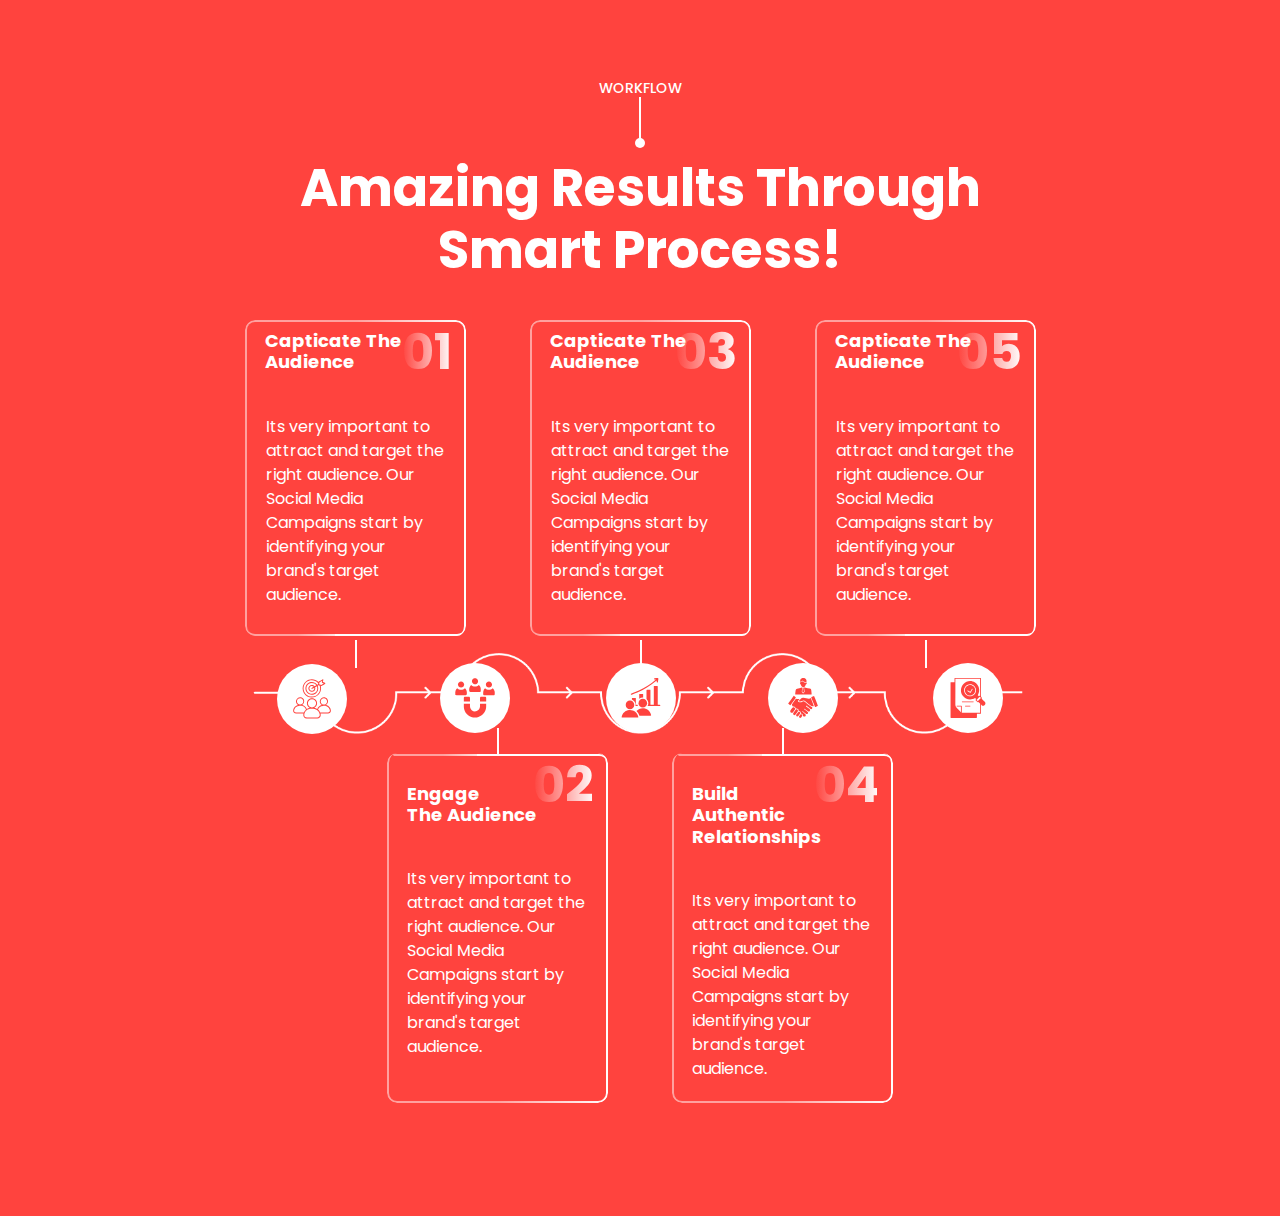
<file: index.html>
<!DOCTYPE html>
<html lang="en">
  <head>
    <!-- Bootstrap CSS v5.2.1 -->
    <link rel="stylesheet" href="assets/css/bootstrap.min.css" />
    <link
      rel="stylesheet"
      href="https://cdnjs.cloudflare.com/ajax/libs/font-awesome/6.5.2/css/all.min.css"
      integrity="sha512-SnH5WK+bZxgPHs44uWIX+LLJAJ9/2PkPKZ5QiAj6Ta86w+fsb2TkcmfRyVX3pBnMFcV7oQPJkl9QevSCWr3W6A=="
      crossorigin="anonymous"
      referrerpolicy="no-referrer"
    />
    <link rel="stylesheet" href="assets/css/owl.carousel.min.css" />
    <link rel="stylesheet" type="text/css" href="assets/css/style.css" />
    <link rel="stylesheet" type="text/css" href="assets/css/responsive.css" />
    <meta charset="UTF-8" />
    <meta name="viewport" content="width=device-width, initial-scale=1.0" />
    <title>workflow</title>
  </head>
  <body>
    <section class="workflow-section">
      <div class="container">
        <div class="row text-center">
          <div class="col-lg-12">
            <div class="workflowcontent">
              <h3 class="subheading">WORKFLOW</h3>
              <h1 class="title">
                Amazing Results Through<br /> 
                Smart Process!
              </h1>
            </div>
          </div> 
        </div>
        <div class="row justify-content-center">
          <div class="col-lg-3 col-md-6 col-12">
            <div class="workflowcolumn">
              <div class="workflow-card">
                <div class="workflowinner-card">
                  <div class="workflow-header1">
                    <div class="workflow-title">
                      <h3>
                        Capticate The <br />
                        Audience
                      </h3>
                    </div>
                    <div class="workflowheader-number1"><p>01</p></div>
                  </div>
                  <div class="workflow-paragraphlist">
                    <p>
                      Its very important to attract and target the right
                      audience. Our Social Media Campaigns start by identifying
                      your brand's target audience.
                    </p>
                  </div>
                </div>
              </div>
            </div>
          </div>
          <div class="col-lg-3 col-md-6 col-12">
            <div class="workflowcolumn">
              <div class="workflow-card">
                <div class="workflowinner-card">
                  <div class="workflow-header1">
                    <div class="workflow-title">
                      <h3>
                        Capticate The <br />
                        Audience
                      </h3>
                    </div>
                    <div class="workflowheader-number1"><p>03</p></div>
                  </div>
                  <div class="workflow-paragraphlist">
                    <p>
                      Its very important to attract and target the right
                      audience. Our Social Media Campaigns start by identifying
                      your brand's target audience.
                    </p>
                  </div>
                </div>
              </div>
            </div>
          </div>
          <div class="col-lg-3 col-md-6 col-12">
            <div class="workflowcolumn">
              <div class="workflow-card">
                <div class="workflowinner-card">
                  <div class="workflow-header1">
                    <div class="workflow-title">
                      <h3>
                        Capticate The <br />
                        Audience
                      </h3>
                    </div>
                    <div class="workflowheader-number1"><p>05</p></div>
                  </div>
                  <div class="workflow-paragraphlist">
                    <p>
                      Its very important to attract and target the right
                      audience. Our Social Media Campaigns start by identifying
                      your brand's target audience.
                    </p>
                  </div>
                </div>
              </div>
            </div>
          </div>
        </div>

        <div class="row row justify-content-center">
          <div class="workimg-wrapper">
            <div class="workimg-centerdiv">
              <div class="workimg-div">
                <img
                  src="assets/images/workflow/icon1.svg"
                  class="img-fluid wfsmall"
                  alt=""
                />
              </div>
              <div class="workimg-div">
                <img
                  src="assets/images/workflow/icon2.svg"
                  class="img-fluid wfsmall"
                  alt=""
                />
              </div>
              <div class="workimg-div">
                <img
                  src="assets/images/workflow/icon3.svg"
                  class="img-fluid wfsmall"
                  alt=""
                />
              </div>
              <div class="workimg-div">
                <img
                  src="assets/images/workflow/icon4.svg"
                  class="img-fluid wfsmall"
                  alt=""
                />
              </div>
              <div class="workimg-div">
                <img
                  src="assets/images/workflow/icon5.svg"
                  class="img-fluid wfsmall"
                  alt=""
                />
              </div>
            </div>
          </div>
        </div>

        <div class="row justify-content-center">
          <div class="col-lg-3 col-md-6 col-12">
            <div class="workflowcolumn1">
              <div class="workflow-card1">
                <div class="workflowinner-card1">
                  <div class="workflow-header2">
                    <div class="workflow-title1">
                      <h3>
                        Engage <br />
                        The Audience
                      </h3>
                    </div>
                    <div class="workflowheader-number2"><p>02</p></div>
                    <div class="workflow-paragraphlist1">
                      <p>
                        Its very important to attract and target the right
                        audience. Our Social Media Campaigns start by
                        identifying your brand's target audience.
                      </p>
                    </div>
                  </div>
                </div>
              </div>
            </div>
          </div>
          <div class="col-lg-3 col-md-6 col-12">
            <div class="workflowcolumn1">
              <div class="workflow-card1">
                <div class="workflowinner-card1">
                  <div class="workflow-header2">
                    <div class="workflow-title1">
                      <h3>
                        Build <br />
                        Authentic Relationships
                      </h3>
                    </div>
                    <div class="workflowheader-number2"><p>04</p></div>
                    <div class="workflow-paragraphlist1">
                      <p>
                        Its very important to attract and target the right
                        audience. Our Social Media Campaigns start by
                        identifying your brand's target audience.
                      </p>
                    </div>
                  </div>
                </div>
              </div>
            </div>
          </div>
        </div>
      </div>
    </section>
  </body>
</html>
</file>
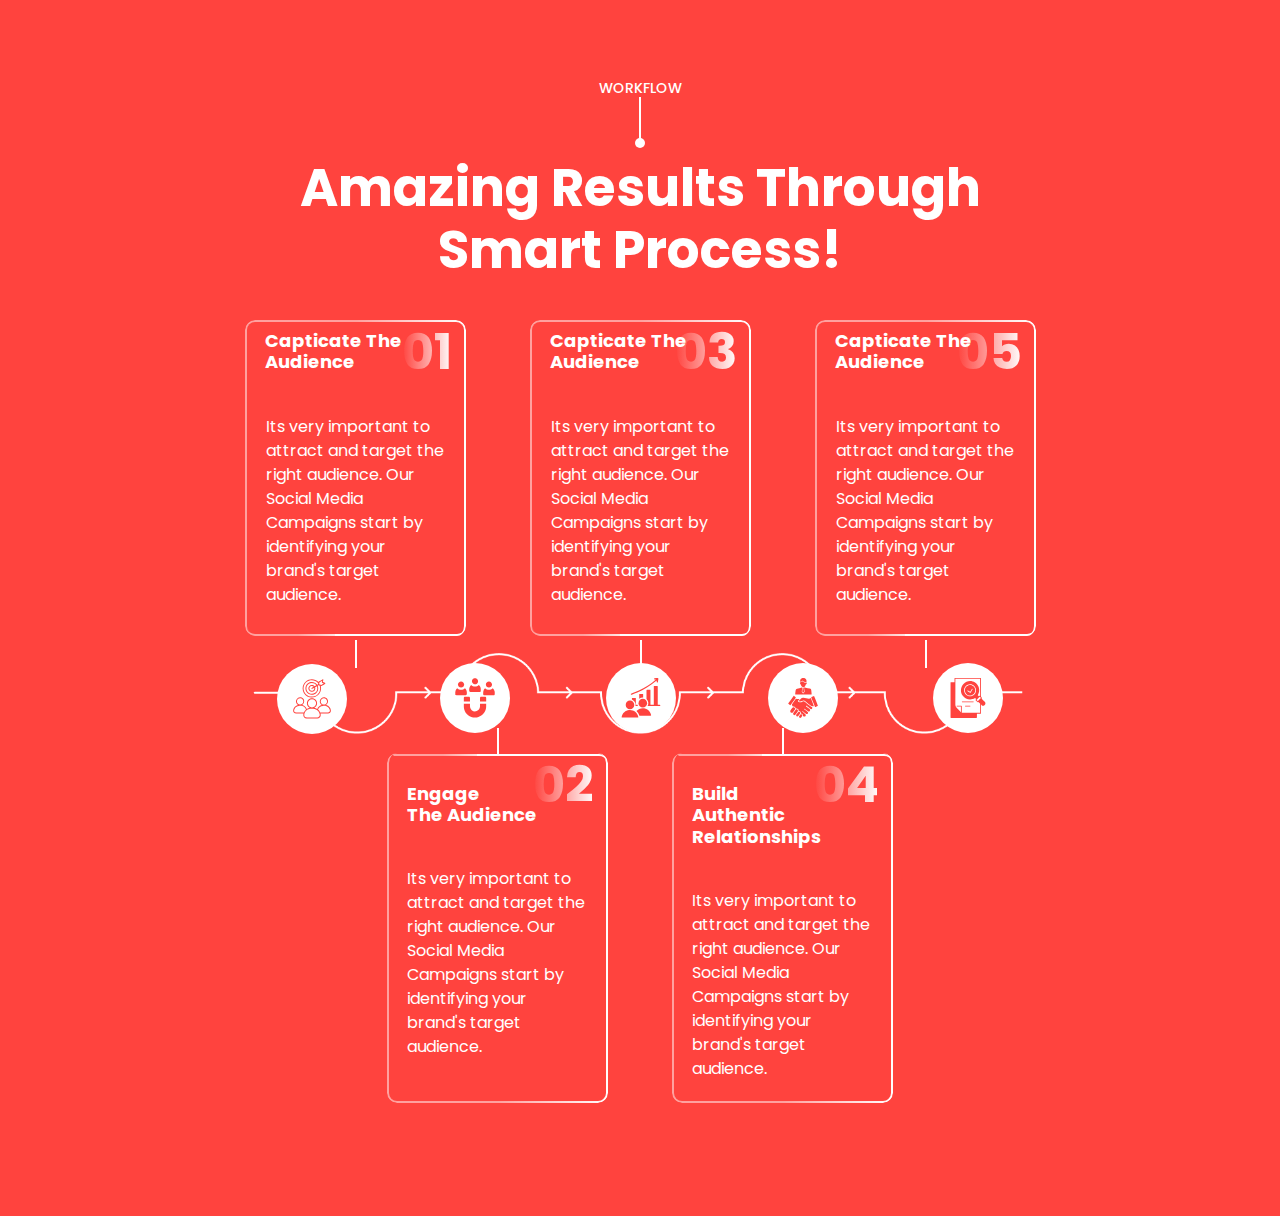
<file: Smm.html>
<!DOCTYPE html>
<html lang="en">
  <head>
    <!-- Bootstrap CSS v5.2.1 -->
    <link rel="stylesheet" href="assets/css/bootstrap.min.css" />
    <link
      rel="stylesheet"
      href="https://cdnjs.cloudflare.com/ajax/libs/font-awesome/6.5.2/css/all.min.css"
      integrity="sha512-SnH5WK+bZxgPHs44uWIX+LLJAJ9/2PkPKZ5QiAj6Ta86w+fsb2TkcmfRyVX3pBnMFcV7oQPJkl9QevSCWr3W6A=="
      crossorigin="anonymous"
      referrerpolicy="no-referrer"
    />
    <link rel="stylesheet" href="assets/css/owl.carousel.min.css" />
    <link rel="stylesheet" type="text/css" href="assets/css/smm.css" />
    <meta charset="UTF-8" />
    <meta name="viewport" content="width=device-width, initial-scale=1.0" />
    <title>workflow</title>
  </head>
  <body>
    <section class="workflow-section">
      <div class="container">
        <div class="row text-center">
          <div class="col-lg-12">
            <div class="workflowcontent">
              <h3 class="subheading">WORKFLOW</h3>
              <h1 class="title">
                Amazing Results Through<br />
                Smart Process!
              </h1>
            </div>
          </div>
        </div>
        <div class="row justify-content-center">
          <div class="col-lg-3 col-md-6 col-12">
            <div class="workflowcolumn">
              <div class="workflow-card">
                <div class="workflowinner-card">
                    <div class="workflow-header1">
                        <div class="workflow-title">
                          <h3>
                            Capticate The <br />
                            Audience
                          </h3>
                        </div>
                        <div class="workflowheader-number1"><p>01</p></div>
                      </div>
                      <div class="workflow-paragraphlist">
                        <p>
                          Its very important to attract and target the right
                          audience. Our Social Media Campaigns start by identifying
                          your brand's target audience.
                        </p>
                      </div>
                </div>
              </div>
            </div>
          </div>
          <div class="col-lg-3 col-md-6 col-12">
            <div class="workflowcolumn">
              <div class="workflow-card">
                <div class="workflowinner-card">
                    <div class="workflow-header1">
                        <div class="workflow-title">
                          <h3>
                            Capticate The <br />
                            Audience
                          </h3>
                        </div>
                        <div class="workflowheader-number1"><p>03</p>
                        </div>
                      </div>
                      <div class="workflow-paragraphlist">
                        <p>
                          Its very important to attract and target the right
                          audience. Our Social Media Campaigns start by identifying
                          your brand's target audience.
                        </p>
                      </div>
                </div>
              </div>
            </div>
          </div>
          <div class="col-lg-3 col-md-6 col-12">
            <div class="workflowcolumn">
              <div class="workflow-card">
                <div class="workflowinner-card">
                    <div class="workflow-header1">
                        <div class="workflow-title">
                          <h3>
                            Capticate The <br />
                            Audience
                          </h3>
                        </div>
                        <div class="workflowheader-number1"><p>05</p></div>
                      </div>
                      <div class="workflow-paragraphlist">
                        <p>
                          Its very important to attract and target the right
                          audience. Our Social Media Campaigns start by identifying
                          your brand's target audience.
                        </p>
                      </div>
                </div>
              </div>
            </div>
          </div>
        
        </div>
     
        <div class="row row justify-content-center">
            <div class="workimg-wrapper">
                <div class="workimg-centerdiv">
                  <div class="workimg-div">
                    <img
                      src="assets/images/workflow/icon1.svg"
                      class="img-fluid wfsmall"
                      alt=""
                    />
                  </div>
                  <div class="workimg-div">
                    <img
                      src="assets/images/workflow/icon2.svg"
                      class="img-fluid wfsmall"
                      alt=""
                    />
                  </div>
                  <div class="workimg-div">
                    <img
                      src="assets/images/workflow/icon3.svg"
                      class="img-fluid wfsmall"
                      alt=""
                    />
                  </div>
                  <div class="workimg-div">
                    <img
                      src="assets/images/workflow/icon4.svg"
                      class="img-fluid wfsmall"
                      alt=""
                    />
                  </div>
                  <div class="workimg-div">
                    <img
                      src="assets/images/workflow/icon5.svg"
                      class="img-fluid wfsmall"
                      alt=""
                    />
                  </div>
                </div>
              </div>

        </div>


        <div class="row justify-content-center">
            <div class="col-lg-3 col-md-6 col-12">
                <div class="workflowcolumn1">
                 <div class="workflow-card1">
                    <div class="workflowinner-card1">
                        <div class="workflow-header2">
                            <div class="workflow-title1">
                                <h3>
                                    Engage <br />
                                     The Audience
                                        </h3>  
                            </div>
                            <div class="workflowheader-number2"><p>02</p>
                                      
                            </div>
                            <div class="workflow-paragraphlist1">
                                <p>
                                  Its very important to attract and target the right
                                  audience. Our Social Media Campaigns start by identifying
                                  your brand's target audience.
                                </p>
                              </div>
                        </div>
                        </div>
                 </div>
                </div>
              </div>
            <div class="col-lg-3 col-md-6 col-12">
                <div class="workflowcolumn1">
                 <div class="workflow-card1">
                    <div class="workflowinner-card1">
                        <div class="workflow-header2">
                            <div class="workflow-title1">
                                <h3>
                                    Build <br />
                                    Authentic Relationships
                                  </h3>
                            </div>
                            <div class="workflowheader-number2"><p>04</p>
                            </div>
                            <div class="workflow-paragraphlist1">
                                <p>
                                  Its very important to attract and target the right
                                  audience. Our Social Media Campaigns start by identifying
                                  your brand's target audience.
                                </p>
                              </div>
                        </div>
                        </div>
                 </div>
                </div>
              </div>
          </div>
      </div>
    </section>
  </body>
</html>
</file>
<file: assets/css/style.css>
@import url("https://fonts.googleapis.com/css2?family=Poppins:ital,wght@0,100;0,200;0,300;0,400;0,500;0,600;0,700;0,800;0,900;1,100;1,200;1,300;1,400;1,500;1,600;1,700;1,800;1,900&display=swap");
body {
  overflow-x: hidden; /* Pure body par */
}

h1,
h2,
h3,
h4,
h5 {
  font-family: "poppins";
}
h3 {
  font-size: 26px;
}
p {
  font-family: "poppins", sans-serif;
  margin: 0;
  margin-bottom: 15px;
}

section {
  padding: 80px 0;
}
.title {
  font-size: 52px;
  font-weight: 700;
  padding: 10px 0;
  color: #fff;
  margin-top: 50px;
}
.subheading {
  color: #fff;
  font-size: 14px;
}
.subheading:before {
  content: "";
  position: absolute;
  top: 97px;
  width: 2px;
  background: #fff;
  height: 45px;
  left: 50%;
  transform: translateX(-50%);
}

.subheading:after {
  content: "";
  position: absolute;
  top: 138px;
  width: 10px;
  background: #fff;
  height: 10px;
  left: 50%;
  border-radius: 50%;
  transform: translateX(-50%);
}
section.workflow-section {
  position: relative;
  background-color: #ff433e;
}

.workflowcolumn {
  position: relative;
  display: flex;
  flex-direction: column;
  height: 100%;
}

.workflowcolumn:before {
  content: "";
  position: absolute;
  right: 49%;
  bottom: -5px;
  width: 2px;
  height: 28px;
  background: #fff;
  transform: translate(-50%, 0);
}

.workflow-card {
  position: relative;

  border-radius: 10px;
  padding: 0 10px 20px 10px;

  flex-direction: column;
  height: 87%;
  margin: 20px 20px 0;
}

.workflow-card:before {
  content: "";
  position: absolute;
  left: 0;
  top: 0;
  width: 100%;
  height: 100%;
  border-top: 2px solid #fff;
  border-left: 2px solid #fff;
  border-right: 2px solid #fff;
  border-radius: 10px;
  mask-image: linear-gradient(to right, rgba(0, 0, 0, 0.5) 50%, #fff);
}

.workflowinner-card {
  position: relative;
  display: flex;
  flex-direction: column;
  height: 87%;
  padding: 0 10px 20px 10px;
  border-radius: 10px;

  display: flex;
  flex-direction: column;
  height: 100%;
}
.workflowinner-card:before {
  content: "";
  position: absolute;
  left: -7px;
  bottom: -20px;
  width: 100px;
  height: 7px;
  border-bottom: 2px solid #fff;
  border-bottom-left-radius: 10px;
  mask-image: linear-gradient(to right, rgba(0, 0, 0, 0.5) 50%, #fff);
}
.workflowinner-card:after {
  content: "";
  position: absolute;
  right: -8px;
  bottom: -20px;
  height: 7px;
  width: 129px;
  border-bottom: 2px solid #fff;
  border-bottom-right-radius: 10px;
}

.workflow-title h3 {
  font-size: 18px;
  margin: 10px 0 0;
  color: #fff;
  font-weight: 700;
  color: #fff;
}

.workflowheader-number1 p {
  position: absolute;
  right: 4px;
  top: 7px;
  font-size: 50px;
  font-weight: 700;
  color: transparent;
  background: linear-gradient(to right, transparent, #fff);
  -webkit-background-clip: text;
  background-clip: text;
  line-height: 1;
  margin: 0;
}

.workflow-paragraphlist {
  display: flex;
  flex-direction: column;
  height: 100%;
}
.workflow-paragraphlist p {
  color: #fff;
  font-size: 16px;
  margin-top: 41px;
  padding: 1px;
}

.workflowcolumn1 {
  position: relative;
  display: flex;
  flex-direction: column;
  height: 100%;
}
.workflowcolumn1:before {
  content: "";
  position: absolute;
  right: 49%;
  top: -5px;
  width: 2px;
  height: 28px;
  background: #fff;
  transform: translate(-50%, 0);
}
.workflow-card1 {
  position: relative;

  border-radius: 10px;
  padding: 0 10px 20px 10px;

  flex-direction: column;
  height: 87%;
  margin: 20px 20px 0;
}
.workflow-card1::before {
  content: "";
  position: absolute;
  left: 0;
  width: 100%;
  height: 100%;
  border-bottom: 2px solid #fff;
  border-left: 2px solid #fff;
  border-right: 2px solid #fff;
  border-radius: 10px;
  mask-image: linear-gradient(to right, rgba(0, 0, 0, 0.5) 50%, #fff);
}

.workflowinner-card1 {
  position: relative;
  display: flex;
  flex-direction: column;
  height: 87%;
  padding: 0 10px 20px 10px;
  border-radius: 10px;
  padding: 0 10px 20px 10px;
  display: flex;
  flex-direction: column;
  height: 100%;
}
.workflowinner-card1:before {
  content: "";
  position: absolute;
  left: -4px;
  top: 1px;
  width: 100px;
  height: 7px;
  border-top: 2px solid #fff;
  border-bottom-left-radius: 10px;
  mask-image: linear-gradient(to right, rgba(0, 0, 0, 0.5) 50%, #fff);
}
.workflowinner-card1:after {
  content: "";
  position: absolute;
  right: -8px;
  top: 1px;
  height: 7px;
  width: 129px;
  border-top: 2px solid #fff;
  border-top-right-radius: 10px;
}

.workflow-title1 {
  margin-top: 30px;
}
.workflow-title1 h3 {
  font-size: 18px;
  margin: 10px 0 0;
  color: #fff;
  font-weight: 700;
  color: #fff;
}

.workflowheader-number2 p {
  position: absolute;
  right: 4px;
  top: 7px;
  font-size: 50px;
  font-weight: 700;
  color: transparent;
  background: linear-gradient(to right, transparent, #fff);
  -webkit-background-clip: text;
  background-clip: text;
  line-height: 1;
  margin: 0;
}

.workflow-paragraphlist1 {
  display: flex;
  flex-direction: column;
  height: 100%;
}
.workflow-paragraphlist1 p {
  color: #fff;
  font-size: 16px;
  margin-top: 41px;
}

.workflowcontainer-img {
  position: relative;
  z-index: 2;
  width: 100%;
}

.workflowcontainer-img:before {
  content: "";
  position: absolute;
  content: "";
  left: 49.8%;
  top: 58%;
  width: 67.5%;
  height: 100px;
  transform: translate(-50%, -50%);
  background-image: url("../images/workflow/workflow-seperator.webp");
  background-size: contain;
}

.workflowbox1image img {
  width: 100px;
}

.workimg-wrapper {
  position: relative;
  z-index: 2;
  width: 100%;
}

.workimg-wrapper:before {
  content: "";
  position: absolute;
  left: 49.8%;
  top: 58%;
  width: 67.5%;
  height: 100px;
  transform: translate(-50%, -50%);
  background: url(../images/workflow/workflow-seperator.webp) no-repeat;
  background-size: contain;
}

.workimg-centerdiv {
  display: flex;
  width: 100%;
  margin: auto;
  justify-content: center;
}
.workimg-div {
  position: relative;
  width: 70px;
  height: 70px;
  border-radius: 100px;
  margin-right: 84px;
  z-index: 2;
  background: #fff;
  justify-content: center;
  align-items: center;
  display: flex;
}
.workimg-div img {
  width: 40px;
  max-width: 40px;
  height: 40px;
}

.workimg-div:nth-child(1) {
  transform: translate(22px, 1px);
}

.workimg-div:nth-child(2) {
  transform: translateX(31px);
}

.workimg-div:nth-child(3) {
  transform: translateX(43px);
}

.workimg-div:nth-child(4) {
  transform: translateX(51px);
}

.workimg-div:nth-child(5) {
  transform: translatex(62px);
}
</file>
<file: assets/css/responsive.css>
/* @media(max-width:1900px)
{

}
@media(max-width:1600px)
{

}
@media(max-width:1366px)
{

}
@media(max-width:912px)
{

}
@media(max-width:820px)
{

}
@media(max-width:768px)
{

}
@media(max-width:576px)
{

} */


/* ipadpro */
@media(max-width:1024px)
{
    .title {
        font-size: 35px;
        font-weight: 700;
        padding: 10px 0;
        color: #fff;
        margin-top: 50px;
    }
    .workimg-wrapper{
        display: none;
    }
   
    .workflowcolumn:before{
        display: none;
    }
    .workflowcolumn1:before {
       display: none;
    }

    .workflowinner-card {
        position: relative;
        display: flex
    ;
        flex-direction: column;
        height: 87%;
        padding: 0 10px 20px 10px;
        border-radius: 10px;
        display: flex
    ;
        flex-direction: column;
        height: 100%;
    }
    .workflow-card:before {
        content: "";
        position: absolute;
        left: 0;
        top: 0;
        width: 100%;
        height: 100%;
        border: 2px solid #fff;
       
        border-radius: 10px;
        mask-image: linear-gradient(to right, rgba(0, 0, 0, 0.5) 50%, #fff);
    }

    .workflow-card1::before {
        content: "";
        position: absolute;
        left: 0;
        width: 100%;
        height: 100%;
        border: 2px solid #fff;
       
        border-radius: 10px;
        mask-image: linear-gradient(to right, rgba(0, 0, 0, 0.5) 50%, #fff);
    }
    .workflowinner-card1:before {
     display: none;
    }
    .workflowinner-card1:after{
        display: none; 
    }
    .workflowinner-card:before {
        display:none
    }
    .workflowinner-card:after {
      display:none
    } 
    .col-lg-3 {
        flex: 0 0 auto;
        width: 33%;
    }
}

@media(max-width:912px){
    .col-lg-3 {
        flex: 0 0 auto;
        width: 50%;
    }
}
@media(max-width:820px){
    .title {
        font-size: 35px;
        font-weight: 700;
        padding: 10px 0;
        color: #fff;
        margin-top: 50px;
    }
    .workimg-wrapper{
        display: none;
    }
   
    .workflowcolumn:before{
        display: none;
    }
    .workflowcolumn1:before {
       display: none;
    }

    .workflowinner-card {
        position: relative;
        display: flex
    ;
        flex-direction: column;
        height: 87%;
        padding: 0 10px 20px 10px;
        border-radius: 10px;
        display: flex
    ;
        flex-direction: column;
        height: 100%;
    }
    .workflow-card:before {
        content: "";
        position: absolute;
        left: 0;
        top: 0;
        width: 100%;
        height: 100%;
        border: 2px solid #fff;
       
        border-radius: 10px;
        mask-image: linear-gradient(to right, rgba(0, 0, 0, 0.5) 50%, #fff);
    }

    .workflow-card1::before {
        content: "";
        position: absolute;
        left: 0;
        width: 100%;
        height: 100%;
        border: 2px solid #fff;
       
        border-radius: 10px;
        mask-image: linear-gradient(to right, rgba(0, 0, 0, 0.5) 50%, #fff);
    }
    .workflowinner-card1:before {
     display: none;
    }
    .workflowinner-card1:after{
        display: none; 
    }
    .workflowinner-card:before {
        display:none
    }
    .workflowinner-card:after {
      display:none
    } 
}

@media(max-width:768px)
{
    .title {
        font-size: 35px;
        font-weight: 700;
        padding: 10px 0;
        color: #fff;
        margin-top: 50px;
    }
    .workimg-wrapper{
        display: none;
    }
   
    .workflowcolumn:before{
        display: none;
    }
    .workflowcolumn1:before {
       display: none;
    }

    .workflowinner-card {
        position: relative;
        display: flex
    ;
        flex-direction: column;
        height: 87%;
        padding: 0 10px 20px 10px;
        border-radius: 10px;
        display: flex
    ;
        flex-direction: column;
        height: 100%;
    }
    .workflow-card:before {
        content: "";
        position: absolute;
        left: 0;
        top: 0;
        width: 100%;
        height: 100%;
        border: 2px solid #fff;
       
        border-radius: 10px;
        mask-image: linear-gradient(to right, rgba(0, 0, 0, 0.5) 50%, #fff);
    }

    .workflow-card1::before {
        content: "";
        position: absolute;
        left: 0;
        width: 100%;
        height: 100%;
        border: 2px solid #fff;
       
        border-radius: 10px;
        mask-image: linear-gradient(to right, rgba(0, 0, 0, 0.5) 50%, #fff);
    }
    .workflowinner-card1:before {
     display: none;
    }
    .workflowinner-card1:after{
        display: none; 
    }
    .workflowinner-card:before {
        display:none
    }
    .workflowinner-card:after {
      display:none
    }


}

@media(max-width:430px)
{
    .title {
        font-size: 20px;
        font-weight: 700;
        padding: 10px 0;
        color: #fff;
        margin-top: 50px;
    }
    .workimg-wrapper{
        display: none;
    }
    .workflowcolumn:before{
        display: none;
    }
    .workflowcolumn1:before {
       display: none;
    }

    .workflowinner-card {
        position: relative;
        display: flex
    ;
        flex-direction: column;
        height: 87%;
        padding: 0 10px 20px 10px;
        border-radius: 10px;
        display: flex
    ;
        flex-direction: column;
        height: 100%;
    }
    .workflow-card:before {
        content: "";
        position: absolute;
        left: 0;
        top: 0;
        width: 100%;
        height: 100%;
        border: 2px solid #fff;
       
        border-radius: 10px;
        mask-image: linear-gradient(to right, rgba(0, 0, 0, 0.5) 50%, #fff);
    }

    .workflow-card1::before {
        content: "";
        position: absolute;
        left: 0;
        width: 100%;
        height: 100%;
        border: 2px solid #fff;
       
        border-radius: 10px;
        mask-image: linear-gradient(to right, rgba(0, 0, 0, 0.5) 50%, #fff);
    }
    .workflowinner-card1:before {
     display: none;
    }
    .workflowinner-card1:after{
        display: none; 
    }
    .workflowinner-card:before {
        display:none
    }
    .workflowinner-card:after {
      display:none
    }
}
@media(max-width:414px)
{
    .title {
        font-size: 20px;
        font-weight: 700;
        padding: 10px 0;
        color: #fff;
        margin-top: 50px;
    }
    .workimg-wrapper{
        display: none;
    }
    .workflowcolumn:before{
        display: none;
    }
    .workflowcolumn1:before {
       display: none;
    }

    .workflowinner-card {
        position: relative;
        display: flex;
        flex-direction: column;
        height: 87%;
        padding: 0 10px 20px 10px;
        border-radius: 10px;
    
        flex-direction: column;
        height: 100%;
    }
    .workflow-card:before {
        content: "";
        position: absolute;
        left: 0;
        top: 0;
        width: 100%;
        height: 100%;
        border: 2px solid #fff;
       
        border-radius: 10px;
        mask-image: linear-gradient(to right, rgba(0, 0, 0, 0.5) 50%, #fff);
    }

    .workflow-card1::before {
        content: "";
        position: absolute;
        left: 0;
        width: 100%;
        height: 100%;
        border: 2px solid #fff;
       
        border-radius: 10px;
        mask-image: linear-gradient(to right, rgba(0, 0, 0, 0.5) 50%, #fff);
    }
    .workflowinner-card1:before {
     display: none;
    }
    .workflowinner-card1:after{
        display: none; 
    }
    .workflowinner-card:before {
        display:none
    }
    .workflowinner-card:after {
      display:none
    }
    
}
@media(max-width:412){
    .col-lg-3 {
        flex: 0 0 auto;
        width: 79%;
    }
}
@media(max-width:375px)
{
    .title {
        font-size: 20px;
        font-weight: 700;
        padding: 10px 0;
        color: #fff;
        margin-top: 50px;
    }
    .workimg-wrapper{
        display: none;
    }
    .workflowcolumn1 {
        position: relative;
        display: flex
    ;
        flex-direction: column;
        height: 100%;
    }
    .workflowcolumn:before{
        display: none;
    }
    .workflowcolumn1:before {
       display: none;
    }

    .workflowinner-card {
        position: relative;
        display: flex
    ;
        flex-direction: column;
        height: 87%;
        padding: 0 10px 20px 10px;
        border-radius: 10px;
        display: flex;
        flex-direction: column;
        height: 100%;
    }
    .workflow-card:before {
        content: "";
        position: absolute;
        left: 0;
        top: 0;
        width: 100%;
        height: 100%;
        border: 2px solid #fff;
       
        border-radius: 10px;
        mask-image: linear-gradient(to right, rgba(0, 0, 0, 0.5) 50%, #fff);
    }

    .workflow-card1::before {
        content: "";
        position: absolute;
        left: 0;
        width: 100%;
        height: 100%;
        border: 2px solid #fff;
       
        border-radius: 10px;
        mask-image: linear-gradient(to right, rgba(0, 0, 0, 0.5) 50%, #fff);
    }
    .workflowinner-card1:before {
     display: none;
    }
    .workflowinner-card1:after{
        display: none; 
    }
    .workflowinner-card:before {
        display:none
    }
    .workflowinner-card:after {
      display:none
    }
} 
 
@media(max-width:344px){
    .workflowheader-number1 p {
        position: absolute;
        right: 4px;
        top: 7px;
        font-size: 36px;
        
    }
    .workflowheader-number2 p {
        position: absolute;
        right: 4px;
        top: 7px;
        font-size: 36px;
       
    }

    .workflow-title h3 {
        font-size: 14px;
        margin-top: 42px;
    }
    .workflow-title1 h3 {
        font-size: 14px;
        margin-top: 42px;
        margin-left: -13px;
    }
    .workflow-paragraphlist p {
        color: #fff;
        font-size: 12px;
        margin-top: 41px;
        padding: 1px;
    }
    .workflow-paragraphlist1 p {
        color: #fff;
        font-size: 12px;
        margin-top: 41px;
    }
}
@media(max-width:320px){
.title {
    font-size: 20px;
    font-weight: 700;
    padding: 10px 0;
    color: #fff;
    margin-top: 50px;
}
}
</file>
<file: assets/css/smm.css>
@import url("https://fonts.googleapis.com/css2?family=Poppins:ital,wght@0,100;0,200;0,300;0,400;0,500;0,600;0,700;0,800;0,900;1,100;1,200;1,300;1,400;1,500;1,600;1,700;1,800;1,900&display=swap");
body {
  overflow-x: hidden; /* Pure body par */
}

h1,
h2,
h3,
h4,
h5 {
  font-family: "poppins";
}
h3 {
  font-size: 26px;
}
p {
  font-family: "poppins", sans-serif;
  margin: 0;
  margin-bottom: 15px;
}

section {
  padding: 80px 0;
}
.title {
  font-size: 52px;
  font-weight: 700;
  padding: 10px 0;
  color: #fff;
  margin-top: 50px;
}
.subheading {
  color: #fff;
  font-size: 14px;
}
.subheading:before {
  content: "";
  position: absolute;
  top: 97px;
  width: 2px;
  background: #fff;
  height: 45px;
  left: 50%;
  transform: translateX(-50%);
}

.subheading:after {
  content: "";
  position: absolute;
  top: 138px;
  width: 10px;
  background: #fff;
  height: 10px;
  left: 50%;
  border-radius: 50%;
  transform: translateX(-50%);
}
section.workflow-section {
  position: relative;
  background-color: #ff433e;
}

.workflowcolumn {
  position: relative;
  display: flex;
  flex-direction: column;
  height: 100%;
}

.workflowcolumn:before {
  content: "";
  position: absolute;
  right: 49%;
  bottom: -5px;
  width: 2px;
  height: 28px;
  background: #fff;
  transform: translate(-50%, 0);
}

.workflow-card {
  position: relative;

  border-radius: 10px;
  padding: 0 10px 20px 10px;

  flex-direction: column;
  height: 87%;
  margin: 20px 20px 0;
}

.workflow-card:before {
  content: "";
  position: absolute;
  left: 0;
  top: 0;
  width: 100%;
  height: 100%;
  border-top: 2px solid #fff;
  border-left: 2px solid #fff;
  border-right: 2px solid #fff;
  border-radius: 10px;
  mask-image: linear-gradient(to right, rgba(0, 0, 0, 0.5) 50%, #fff);
}

.workflowinner-card {
  position: relative;
  display: flex;
  flex-direction: column;
  height: 87%;
  padding: 0 10px 20px 10px;
  border-radius: 10px;

  display: flex;
  flex-direction: column;
  height: 100%;
}
.workflowinner-card:before {
  content: "";
  position: absolute;
  left: -7px;
  bottom: -20px;
  width: 100px;
  height: 7px;
  border-bottom: 2px solid #fff;
  border-bottom-left-radius: 10px;
  mask-image: linear-gradient(to right, rgba(0, 0, 0, 0.5) 50%, #fff);
}
.workflowinner-card:after {
  content: "";
  position: absolute;
  right: -8px;
  bottom: -20px;
  height: 7px;
  width: 129px;
  border-bottom: 2px solid #fff;
  border-bottom-right-radius: 10px;
}

.workflow-title h3 {
  font-size: 18px;
  margin: 10px 0 0;
  color: #fff;
  font-weight: 700;
  color: #fff;
}

.workflowheader-number1 p {
  position: absolute;
  right: 4px;
  top: 7px;
  font-size: 50px;
  font-weight: 700;
  color: transparent;
  background: linear-gradient(to right, transparent, #fff);
  -webkit-background-clip: text;
  background-clip: text;
  line-height: 1;
  margin: 0;
}

.workflow-paragraphlist {
  display: flex;
  flex-direction: column;
  height: 100%;
}
.workflow-paragraphlist p {
  color: #fff;
  font-size: 16px;
  margin-top: 41px;
  padding: 1px;
}

.workflowcolumn1 {
  position: relative;
  display: flex;
  flex-direction: column;
  height: 100%;
}
.workflowcolumn1:before {
  content: "";
  position: absolute;
  right: 49%;
  top: -5px;
  width: 2px;
  height: 28px;
  background: #fff;
  transform: translate(-50%, 0);
}
.workflow-card1 {
  position: relative;

  border-radius: 10px;
  padding: 0 10px 20px 10px;

  flex-direction: column;
  height: 87%;
  margin: 20px 20px 0;
}
.workflow-card1::before {
  content: "";
  position: absolute;
  left: 0;
  width: 100%;
  height: 100%;
  border-bottom: 2px solid #fff;
  border-left: 2px solid #fff;
  border-right: 2px solid #fff;
  border-radius: 10px;
  mask-image: linear-gradient(to right, rgba(0, 0, 0, 0.5) 50%, #fff);
}

.workflowinner-card1 {
  position: relative;
  display: flex;
  flex-direction: column;
  height: 87%;
  padding: 0 10px 20px 10px;
  border-radius: 10px;
  padding: 0 10px 20px 10px;
  display: flex;
  flex-direction: column;
  height: 100%;
}
.workflowinner-card1:before {
  content: "";
  position: absolute;
  left: -4px;
  top: 1px;
  width: 100px;
  height: 7px;
  border-top: 2px solid #fff;
  border-bottom-left-radius: 10px;
  mask-image: linear-gradient(to right, rgba(0, 0, 0, 0.5) 50%, #fff);
}
.workflowinner-card1:after {
  content: "";
  position: absolute;
  right: -8px;
  top: 1px;
  height: 7px;
  width: 129px;
  border-top: 2px solid #fff;
  border-top-right-radius: 10px;
}

.workflow-title1 {
    margin-top: 30px;
}
.workflow-title1 h3 {
  font-size: 18px;
  margin: 10px 0 0;
  color: #fff;
  font-weight: 700;
  color: #fff;
}



.workflowheader-number2 p {
  position: absolute;
  right: 4px;
  top: 7px;
  font-size: 50px;
  font-weight: 700;
  color: transparent;
  background: linear-gradient(to right, transparent, #fff);
  -webkit-background-clip: text;
  background-clip: text;
  line-height: 1;
  margin: 0;
}

.workflow-paragraphlist1 {
  display: flex;
  flex-direction: column;
  height: 100%;
}
.workflow-paragraphlist1 p {
  color: #fff;
  font-size: 16px;
  margin-top: 41px;
}

.workflowcontainer-img {
  position: relative;
  z-index: 2;
  width: 100%;
}

.workflowcontainer-img:before {
  content: "";
  position: absolute;
  content: "";
  left: 49.8%;
  top: 58%;
  width: 67.5%;
  height: 100px;
  transform: translate(-50%, -50%);
  background-image: url("../images/workflow/workflow-seperator.webp");
  background-size: contain;
}

.workflowbox1image img{
    width:100px
}

.workimg-wrapper {
    position: relative;
    z-index: 2;
    width: 100%;
  }
  
  .workimg-wrapper:before {
    content: "";
    position: absolute;
    left: 49.8%;
    top: 58%;
    width: 67.5%;
    height: 100px;
    transform: translate(-50%, -50%);
    background: url(../images/workflow/workflow-seperator.webp) no-repeat;
    background-size: contain;
  }

  .workimg-centerdiv {
    display: flex;
    width: 100%;
    margin: auto;
    justify-content: center;
}
.workimg-div {
    position: relative;
    width: 70px;
    height: 70px;
    border-radius: 100px;
    margin-right: 84px;
    z-index: 2;
    background: #fff;
    justify-content: center;
    align-items: center;
    display: flex
;
}
.workimg-div img {
    width: 40px;
    max-width: 40px;
    height: 40px;
  
}

.workimg-div:nth-child(1) {
    transform: translate(22px,1px); 
}
  
  .workimg-div:nth-child(2) {
    transform: translateX(31px); 
  }
  
  .workimg-div:nth-child(3) {
    transform: translateX(43px); 
  }
  
  .workimg-div:nth-child(4) {
    transform: translateX(51px); 
  }
  
  .workimg-div:nth-child(5) {
    transform: translatex(62px);
  }
</file>
